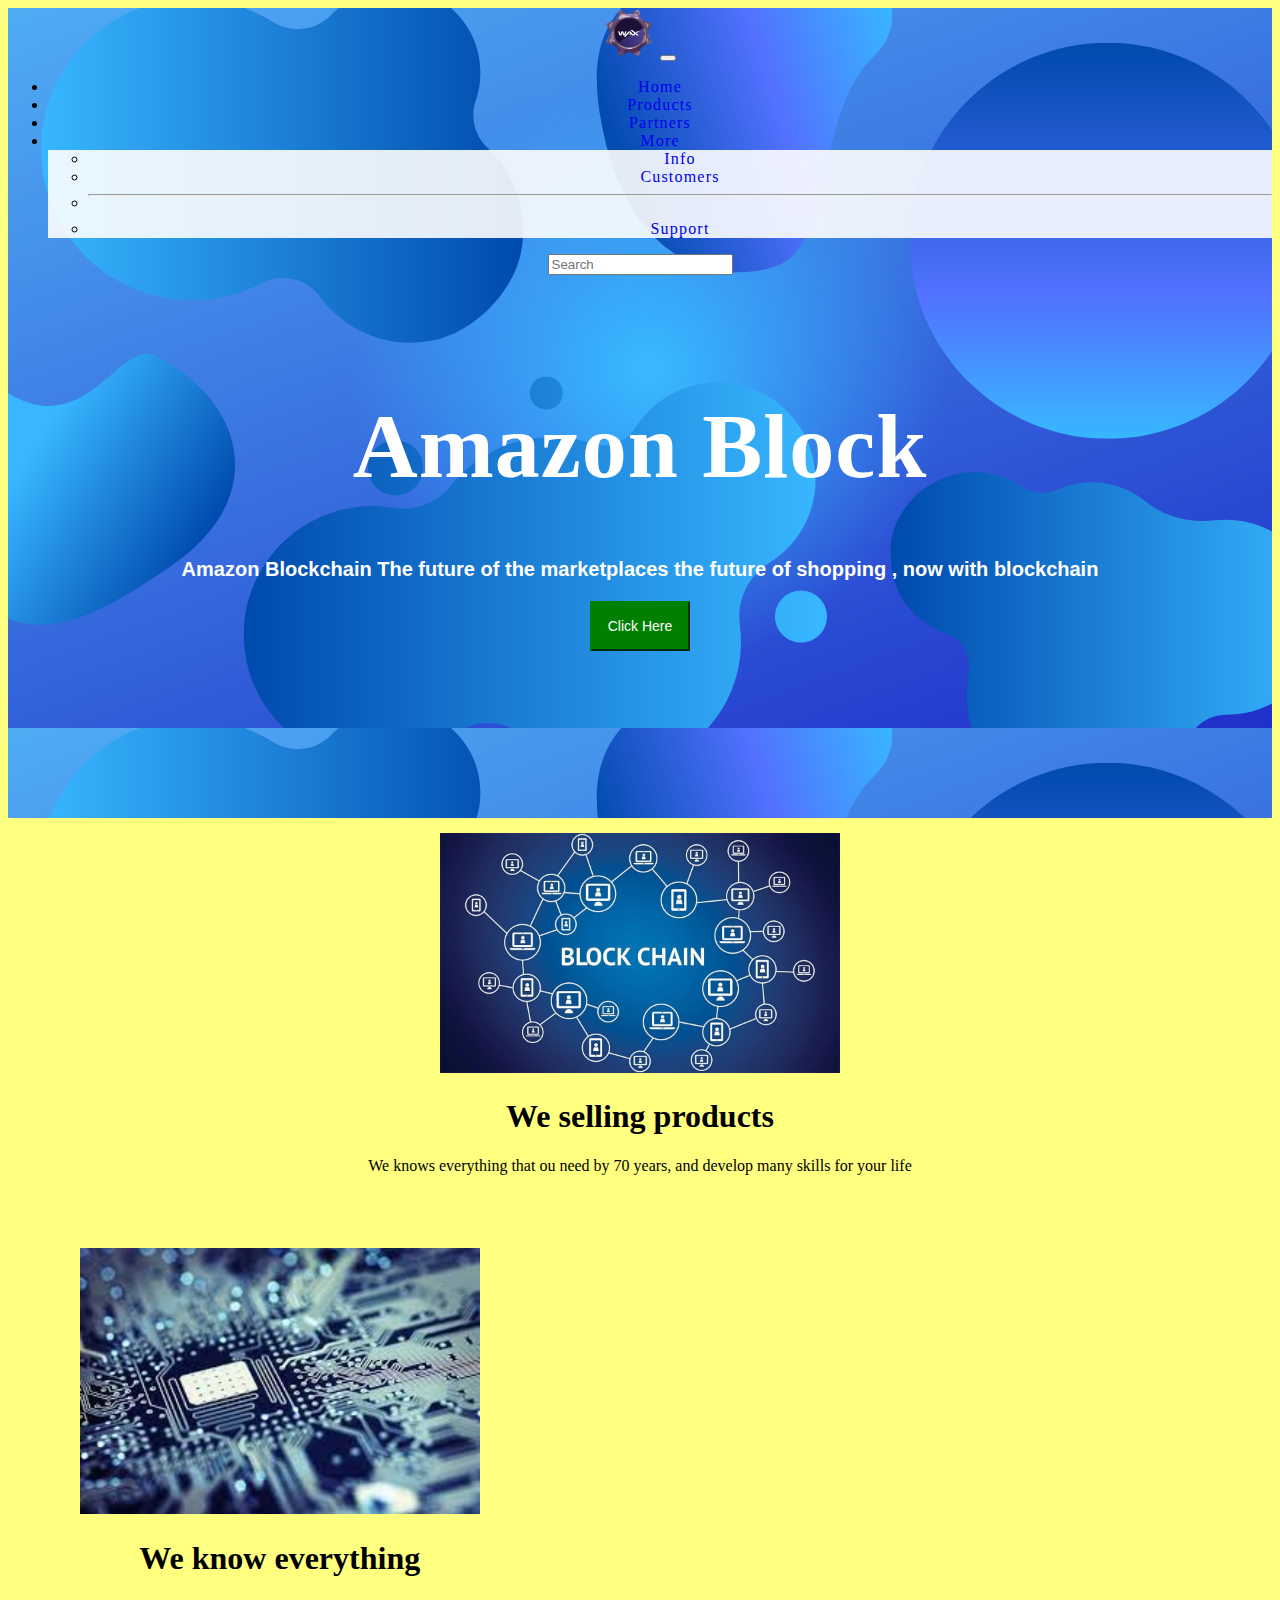
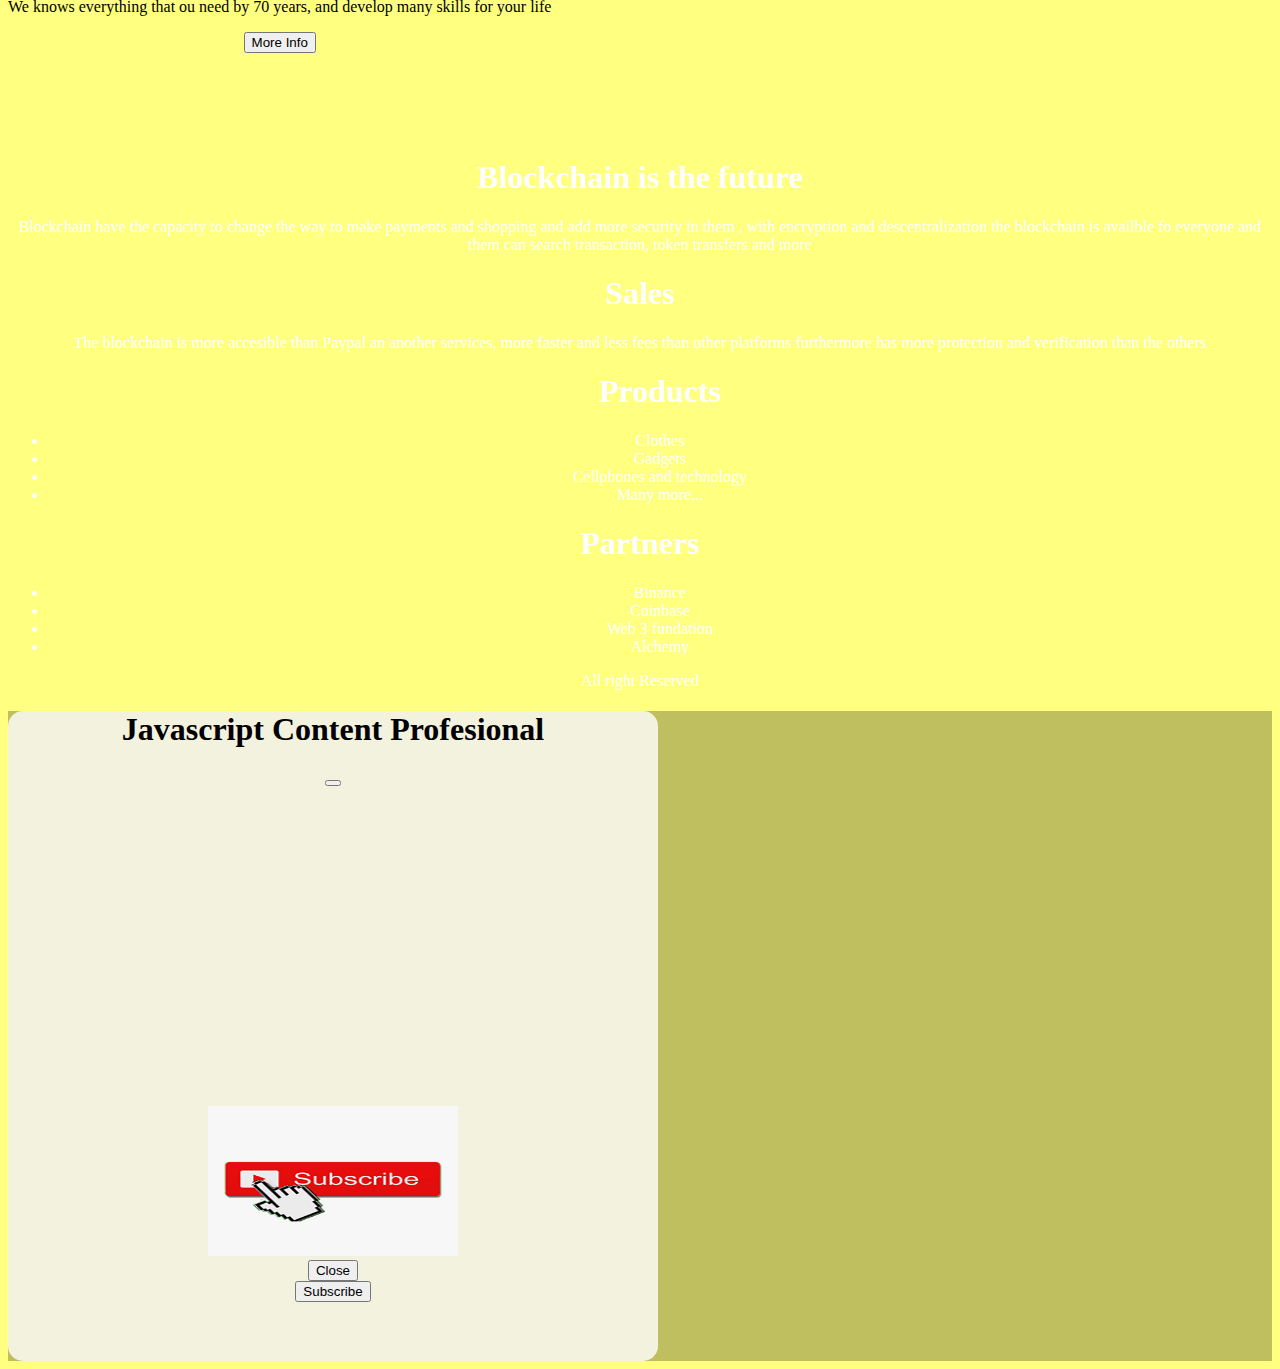
<file: index.html>
<!doctype html>
<html>
  <head>
    <meta charset="utf-8">
    <meta name="viewport" content="width=device-width, initial-scale=1">
    <title>Amazon Block</title>
    <!-- CDN Link Bootstrap -->
    <link href="https://cdn.jsdelivr.net/npm/bootstrap@5.3.0-alpha1/dist/css/bootstrap.min.css" rel="stylesheet" integrity="sha384-GLhlTQ8iRABdZLl6O3oVMWSktQOp6b7In1Zl3/Jr59b6EGGoI1aFkw7cmDA6j6gD" crossorigin="anonymous">
        <!-- Custom Styles -->
    <link rel="stylesheet" href="styles/styles.css">
        <!-- Icons -->
    <link rel="stylesheet" href="https://cdn.jsdelivr.net/npm/bootstrap-icons@1.10.3/font/bootstrap-icons.css">
  </head>
  <body>


<!-- The navbar section-->
 <div class="banner">
   
   <nav class="navbar navbar-expand-lg bg-light">
  <div class="container-fluid">
    <a class="navbar-brand" href="index.html"><img id="img-c-1"src="styles/Images/g.png" /></a>
    <button class="navbar-toggler" type="button" data-bs-toggle="collapse" data-bs-target="#navbarSupportedContent" aria-controls="navbarSupportedContent" aria-expanded="false" aria-label="Toggle navigation">
      <span class="navbar-toggler-icon"></span>
    </button>
    <div class="collapse navbar-collapse" id="navbarSupportedContent">
      <ul class="navbar-nav me-auto mb-2 mb-lg-0">
        <li class="nav-item">
          <a class="nav-link" aria-current="page" href="index.html">Home</a>
        </li>
        <li class="nav-item">
          <a class="nav-link" href="products.html">Products</a>
        </li>
        <li class="nav-item">
          <a class="nav-link" href="partners.html">Partners</a>
        </li>
        <li class="nav-item dropdown">
          <a class="nav-link dropdown-toggle" href="#" role="button" data-bs-toggle="dropdown" aria-expanded="false">
            More
          </a>
          <ul class="dropdown-menu">
            <li><a class="dropdown-item" href="info.html">Info</a></li>
            <li><a class="dropdown-item" href="customers.html">Customers</a></li>
            <li><hr class="dropdown-divider"></li>
            <li><a class="dropdown-item" href="support.html">Support</a></li>
          </ul>
        </li>
       
      </ul>
      <form class="d-flex" role="search">
        <input class="form-control me-2" type="search" placeholder="Search" aria-label="Search">
      </form>
    </div>
  </div>
</nav>
<h1 class="fw-bold display-2 container" id="title1">Amazon Block</h1>

<p id="p-1">Amazon Blockchain The future of the marketplaces the future of shopping , now with blockchain </p>

   <button class="btn btn-primary" id="btn-1" data-bs-toggle="modal" data-bs-target="#Modal-web-1">Click Here</button>


 </div>

<section id ="blog-1">
<section class="blog" id="blog-p-1">
  <div class="container text-center">
    <div class="row ">
      <div class="col-lg-6 col-md-6 col-sm-12"><img src="styles/Images/Blockchain.webp" /></div>
      <div class="col-md-6 col-sm-12">
             <h1 id="h1-1">We selling products </h1>
        <p>We knows everything that ou need by 70 years, and develop many skills for your life   </p></div>
    </div>
  </div>
</section>

<section class="blog" id="blog-p-2">
  <div class="container text-center">
    <div class="row">
      <div class="col-lg-6 col-md-6 col-sm-12"><img src="styles/Images/cds.jpg" /></div>
      <div class="col-md-6 col-md-6 col-sm-12">
        <h1>We know everything</h1>
        <p>We knows everything that ou need by 70 years, and develop many skills for your life   </p>
        <button type="button"  class="btn btn-outline-success"><a href="https://www.github.com">More Info</a></button>
      </div>
    </div>
  </div>
</section>
</section>



<footer class="bg-dark">
  <div class="container">
    <div class="row" id="row-f">
      <div class="col-lg-3 col-md-6 col-sm-12">
         <h1 class="text-warning fw-bold">Blockchain is the future</h1>
         <p>Blockchain have the capacity to change the way to make payments and shopping and add more security in them , with encryption and descentralization the blockchain is availble fo everyone and them can search transaction, token transfers and more</p>
     </div>
     <div class="col-lg-3 col-md-6 col-sm-12">

      <h1 class="text-warning fw-bold">Sales</h1>
         <p>The blockchain is more accesible than Paypal an another services, more faster and less fees than other platforms furthermore has more protection and verification than the others </p>
     </div>
     <div class="col-lg-3 col-md-6 col-sm-12">
      <ul>
        <h1 class="text-warning fw-bold">Products</h1>
        <li>Clothes</li>
        <li>Gadgets</li>
        <li>Cellphones and technology</li>        
        <li>Many more...</li>
      </ul>
     </div>
     <div class="col-lg-3 col-md-6 col-sm-12">


      <h1 class="text-warning fw-bold">Partners</h1>
        <ul>
        <li>Binance</li>
        <li>Coinbase</li>
        <li>Web 3 fundation</li>        
        <li>Alchemy</li>
      </ul>
     </div>
    </div>
    <div>All right Reserved</div>
  </div>

</footer>
  






<!--Modal class-1-->
<div class="modal fade" id="Modal-web-1" tabindex="-1" aria-labelledby="ModalLabel" aria-hidden="true">
  <div class="modal-dialog">
    <div class="modal-content">
      <div class="modal-header">
        <h1 class="modal-title fs-5" id="ModalLabel">Javascript Content Profesional</h1>
        <button type="button" class="btn-close" data-bs-dismiss="modal" aria-label="Close"></button>
      </div>
      <div class="modal-body">
        <iframe width="560" height="315" src="https://www.youtube.com/embed/W6NZfCO5SIk" title="YouTube video player" frameborder="0" allow="accelerometer; autoplay; clipboard-write; encrypted-media; gyroscope; picture-in-picture" allowfullscreen id="iframe-1"></iframe>
         <img id="img-i-1" src="styles/Images/subscribe-1.png" alt="subscribe youtube javascript SEO">
      </div>
      <div class="modal-footer">
        <button type="button" class="btn btn-secondary" data-bs-dismiss="modal">Close</button>
         <form action="https://google.com" target="_blank">
          <input class="btn btn-danger"type="submit" value="Subscribe" />
        </form>

      </div>
    </div>
  </div>
</div>







         <!-- CDN Javascript bootstrap -->
   <script src="https://cdn.jsdelivr.net/npm/bootstrap@5.3.0-alpha1/dist/js/bootstrap.bundle.min.js" integrity="sha384-w76AqPfDkMBDXo30jS1Sgez6pr3x5MlQ1ZAGC+nuZB+EYdgRZgiwxhTBTkF7CXvN" crossorigin="anonymous"></script>
  </body>
</html>
</file>
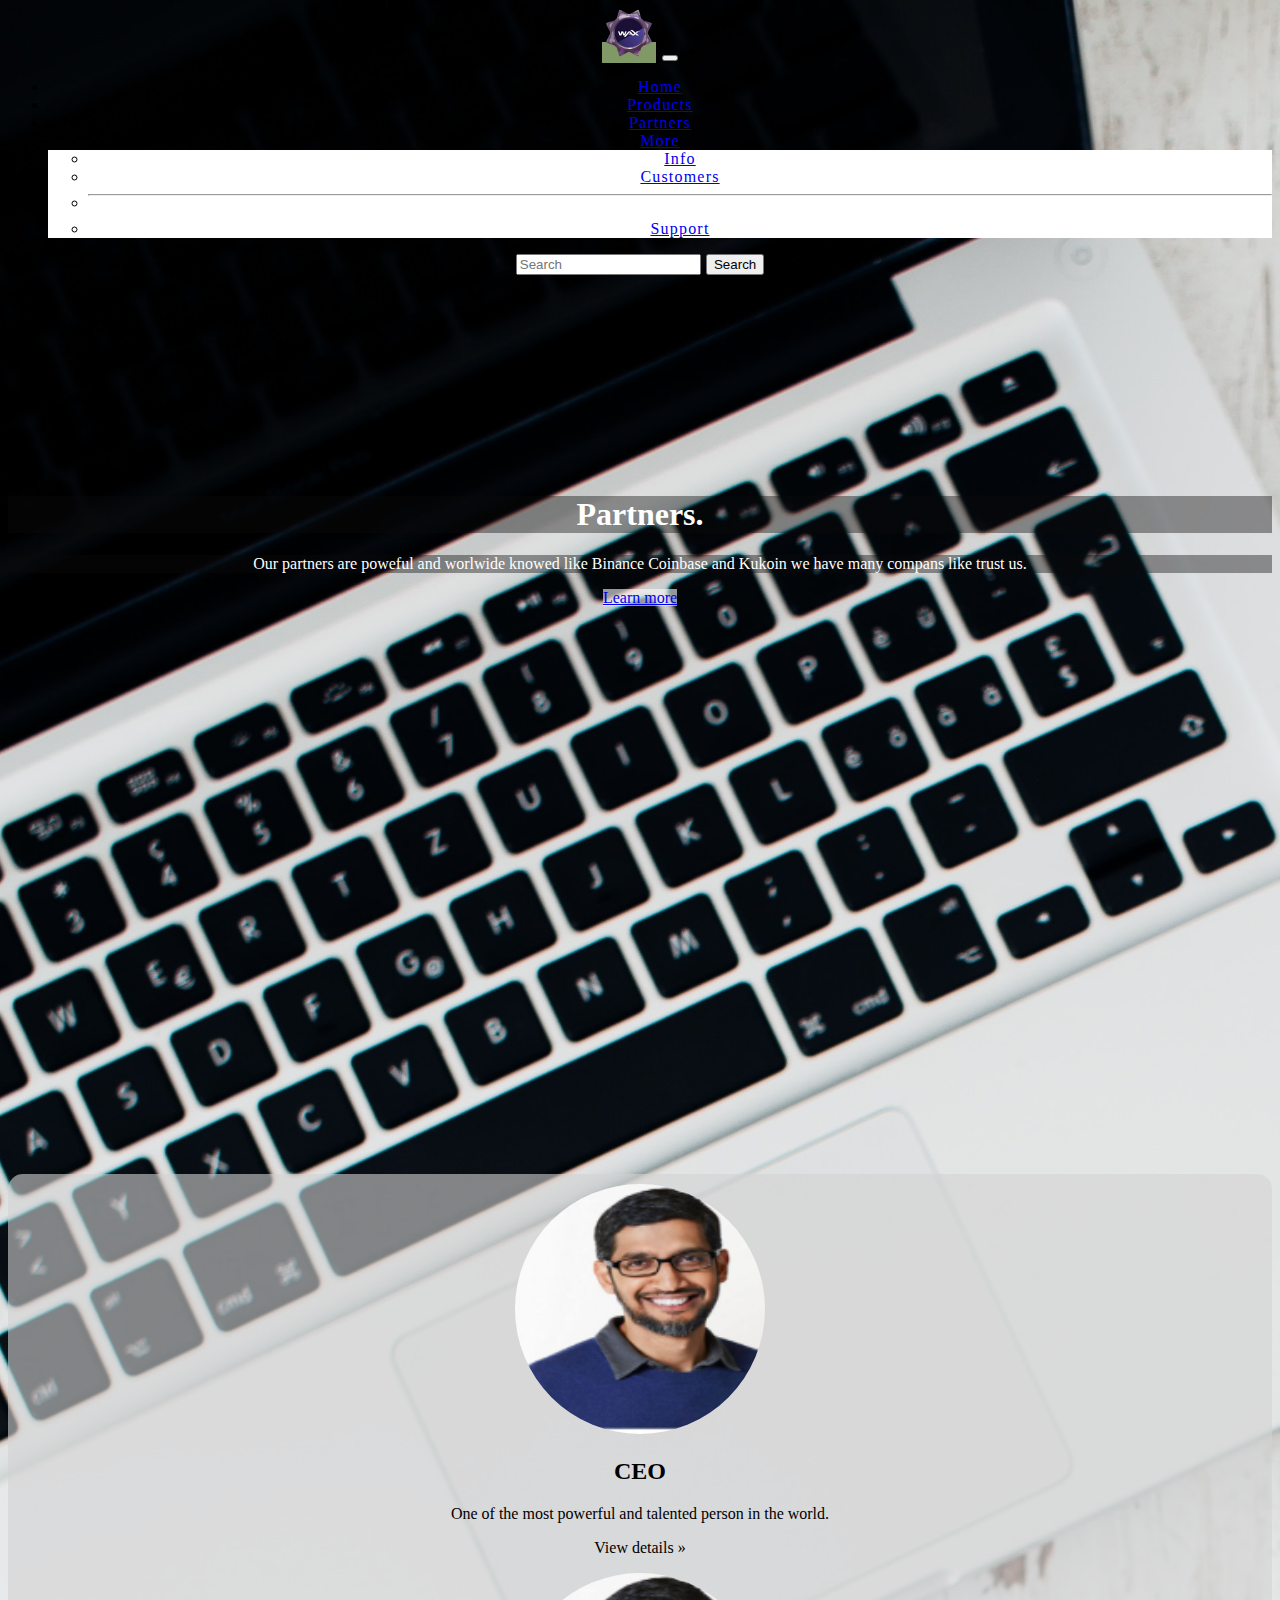
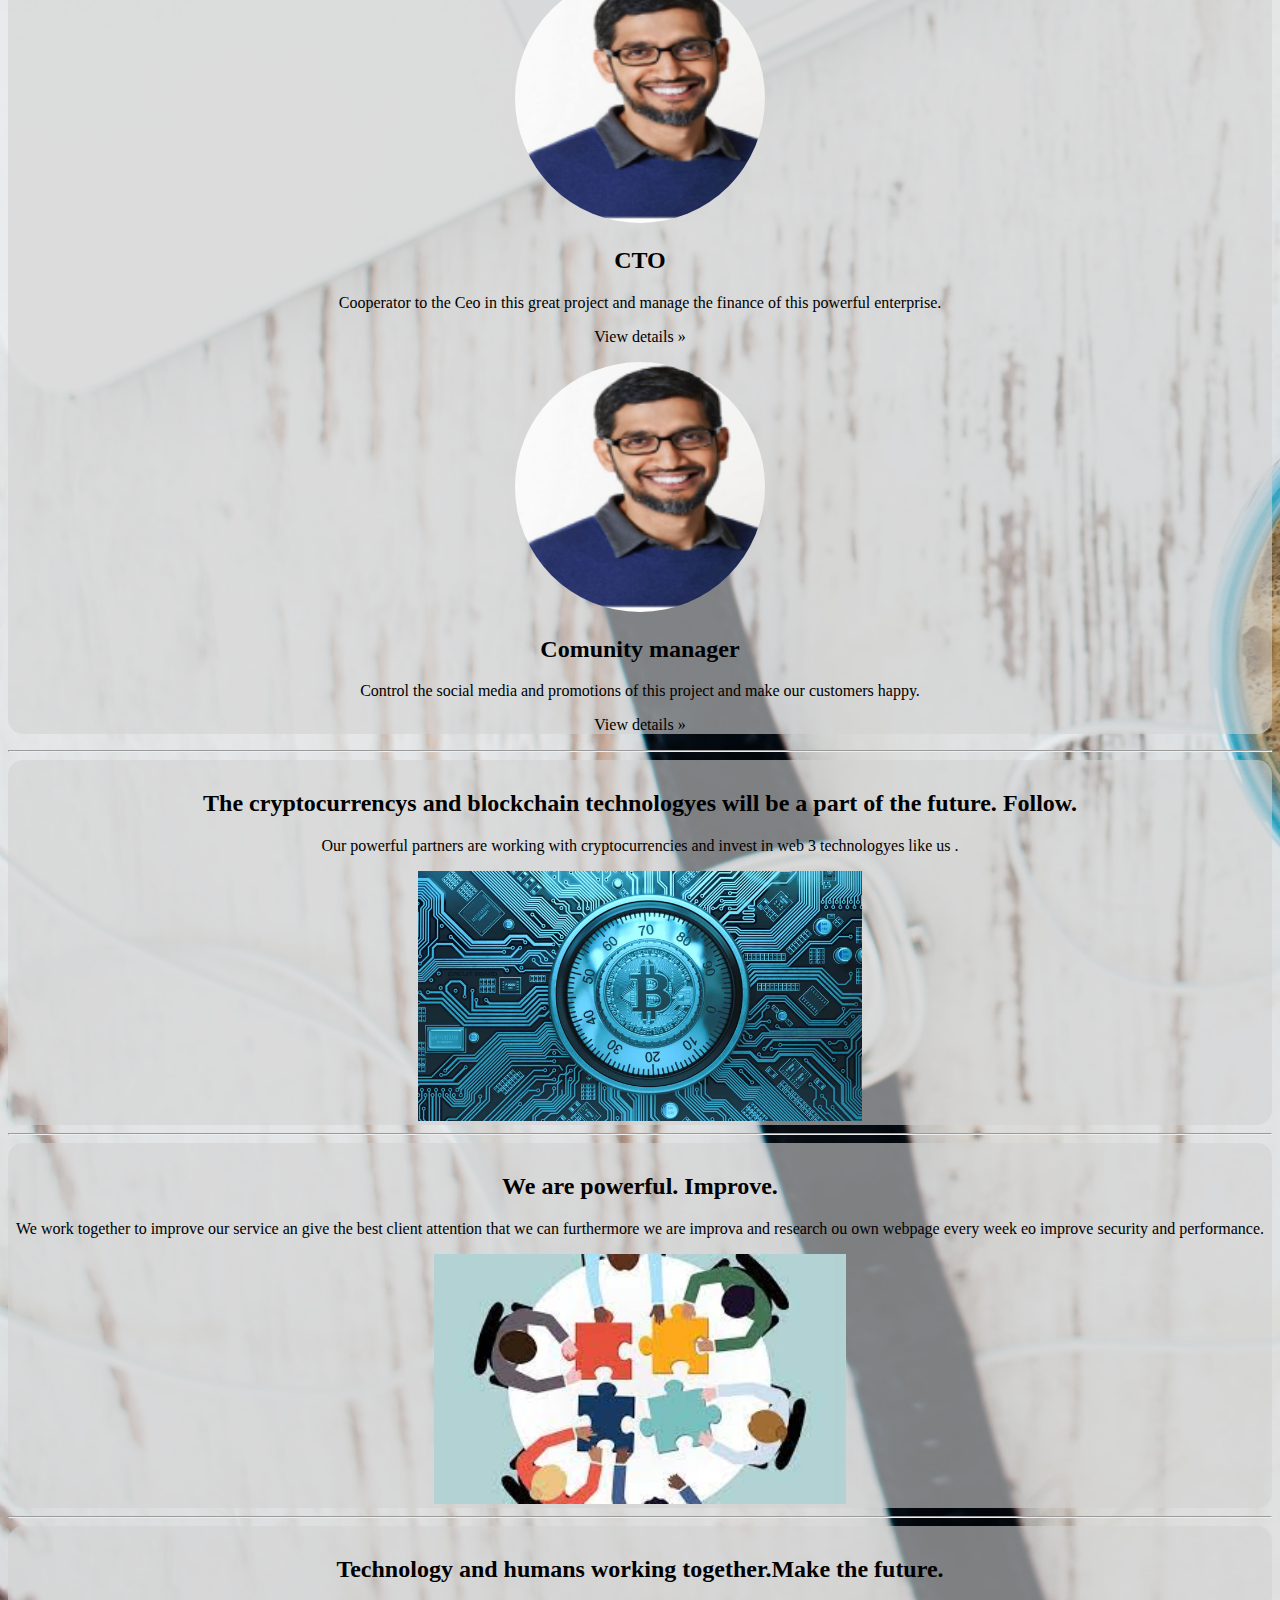
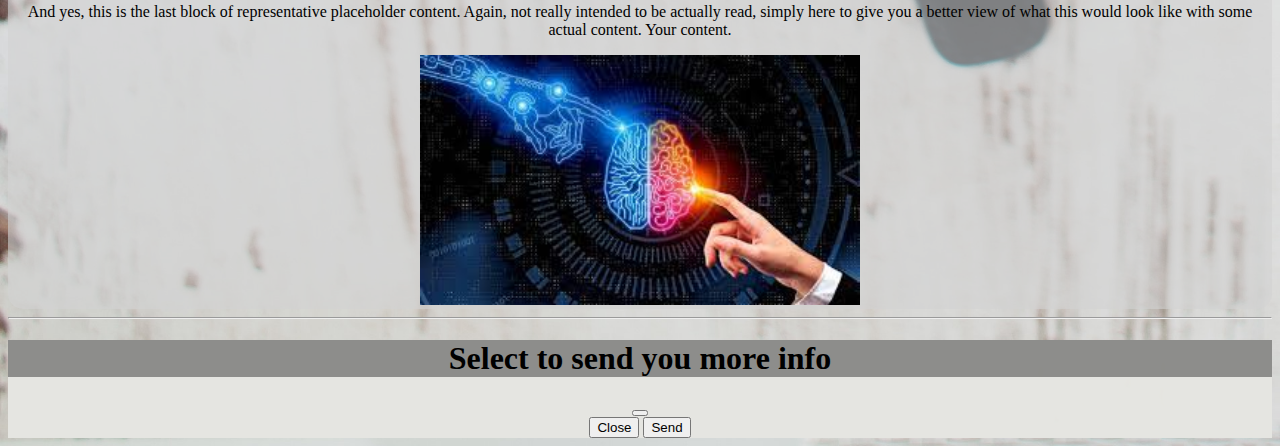
<file: partners.html>
<!doctype html>
<html>
  <head>
    <meta charset="utf-8">
    <meta name="viewport" content="width=device-width, initial-scale=1">
    <title>Partners</title>
    <!-- CDN Link Bootstrap -->
    <link href="https://cdn.jsdelivr.net/npm/bootstrap@5.3.0-alpha1/dist/css/bootstrap.min.css" rel="stylesheet" integrity="sha384-GLhlTQ8iRABdZLl6O3oVMWSktQOp6b7In1Zl3/Jr59b6EGGoI1aFkw7cmDA6j6gD" crossorigin="anonymous">
        <!-- Custom Styles -->
    <link rel="stylesheet" href="styles/partners.css">
        <!-- Icons -->
    <link rel="stylesheet" href="https://cdn.jsdelivr.net/npm/bootstrap-icons@1.10.3/font/bootstrap-icons.css">
  </head>
  <body>


<!-- The navbar section-->
 <div class="banner">
   
   <nav class="navbar navbar-expand-lg bg-light">
  <div class="container-fluid">
    <a class="navbar-brand" href="index.html"><img id="img-c-1"src="styles/Images/g.png" /></a>
    <button class="navbar-toggler" type="button" data-bs-toggle="collapse" data-bs-target="#navbarSupportedContent" aria-controls="navbarSupportedContent" aria-expanded="false" aria-label="Toggle navigation">
      <span class="navbar-toggler-icon"></span>
    </button>
    <div class="collapse navbar-collapse" id="navbarSupportedContent">
      <ul class="navbar-nav me-auto mb-2 mb-lg-0">
        <li class="nav-item">
          <a class="nav-link" aria-current="page" href="index.html">Home</a>
        </li>
        <li class="nav-item">
          <a class="nav-link" href="products.html">Products</a>
        </li>
        <li class="nav-item">
          <a class="nav-link" href="partners.html">Partners</a>
        </li>
        <li class="nav-item dropdown">
          <a class="nav-link dropdown-toggle" href="#" role="button" data-bs-toggle="dropdown" aria-expanded="false">
            More
          </a>
          <ul class="dropdown-menu">
            <li><a class="dropdown-item" href="info.html">Info</a></li>
            <li><a class="dropdown-item" href="customers.html">Customers</a></li>
            <li><hr class="dropdown-divider"></li>
            <li><a class="dropdown-item" href="support.html">Support</a></li>
          </ul>
        </li>
       
      </ul>
      <form class="d-flex" role="search">
        <input class="form-control me-2" type="search" placeholder="Search" aria-label="Search">
        <button class="btn btn-outline-success" type="submit">Search</button>
      </form>
    </div>
  </div>
</nav>

</div>

<div class="container marketing">


<div class="cover-container d-flex w-100 h-100 p-3 mx-auto flex-column" >

  <main class="px-3" id="main-page">
    <h1>Partners.</h1>
    <p class="lead" id="p-m-1">Our partners are poweful and worlwide knowed like Binance Coinbase and Kukoin we have many compans like trust us.</p>
    <p class="lead">
      <a href="https://www.free.com" target="_blank" class="btn btn-lg" id="btn-main">Learn more</a>
    </p>
  </main>

</div>




    <div class="row">
      <div class="col-lg-4">
        <img src="styles/Images/sundar.png" class="img-1-c" />
        <h2 class="fw-normal">CEO</h2>
        <p>One of the most powerful and talented person in the world.</p>
        <p><a class="btn btn-secondary keychainify-checked" data-bs-toggle="modal" data-bs-target="#Modal-pa">View details »</a></p>
      </div>
      <div class="col-lg-4">
        <img src="styles/Images/sundar.png" class="img-1-c" />
        <h2 class="fw-normal">CTO</h2>
        <p>Cooperator to the Ceo in this great project and manage the finance of this powerful enterprise.</p>
        <p><a class="btn btn-secondary keychainify-checked" data-bs-toggle="modal" data-bs-target="#Modal-pa">View details »</a></p>
      </div><!-- /.col-lg-4 -->
      <div class="col-lg-4">
        <img src="styles/Images/sundar.png" class="img-1-c" />
        <h2 class="fw-normal">Comunity manager</h2>
        <p>Control the social media and promotions of this project and make our customers happy.</p>
        <p><a class="btn btn-secondary keychainify-checked" data-bs-toggle="modal" data-bs-target="#Modal-pa">View details »</a></p>
      </div>
    </div>



    <hr class="featurette-divider">

    <div class="row featurette">
      <div class="col-md-7 ">
        <h2 class="featurette-heading fw-normal lh-1">The cryptocurrencys and blockchain technologyes will be a part of the future. <span class="text-muted">Follow.</span></h2>
        <p class="lead">Our powerful partners are working with cryptocurrencies and invest in web 3 technologyes like us .</p>
      </div>
      <div class="col-md-5">
        <img src="styles/Images/partners-i/bitc.jpg">
      </div>
    </div>

    <hr class="featurette-divider">

    <div class="row featurette">
      <div class="col-md-7 order-md-1">
        <h2 class="featurette-heading fw-normal lh-1">We are powerful. <span class="text-muted">Improve.</span></h2>
        <p class="lead">We work together to improve our service an give the best client attention that we can furthermore we are improva and research ou own webpage every week eo improve security and performance.</p>
      </div>
      <div class="col-md-5 ">
        <img src="styles/Images/partners-i/partners.jpg">
      </div>
    </div>

    <hr class="featurette-divider">

    <div class="row featurette">
      <div class="col-md-7">
        <h2 class="featurette-heading fw-normal lh-1">Technology and humans working together.<span class="text-muted">Make the future.</span></h2>
        <p class="lead">And yes, this is the last block of representative placeholder content. Again, not really intended to be actually read, simply here to give you a better view of what this would look like with some actual content. Your content.</p>
      </div>
      <div class="col-md-5">
        <img src="styles/Images/partners-i/t-1.jpg">
      </div>
    </div>

    <hr class="featurette-divider">



  </div>


  


<footer>



</footer>




<!-- Button trigger modal -->


<!-- Modal -->
<div class="modal fade" id="Modal-pa" tabindex="-1" aria-labelledby="exampleModalLabel" aria-hidden="true">
  <div class="modal-dialog">
    <div class="modal-content">
      <div class="modal-header">
        <h1 class="modal-title fs-5" id="exampleModalLabel">Select to send you more info</h1>
        <button type="button" class="btn-close" data-bs-dismiss="modal" aria-label="Close"></button>
      </div>
      <div class="modal-body">
        
  

      </div>
      <div class="modal-footer">
        <button type="button" class="btn btn-secondary" data-bs-dismiss="modal">Close</button>
        <button type="button" class="btn btn-primary">Send</button>
      </div>
    </div>
  </div>
</div>








         <!-- CDN Javascript bootstrap -->
   <script src="https://cdn.jsdelivr.net/npm/bootstrap@5.3.0-alpha1/dist/js/bootstrap.bundle.min.js" integrity="sha384-w76AqPfDkMBDXo30jS1Sgez6pr3x5MlQ1ZAGC+nuZB+EYdgRZgiwxhTBTkF7CXvN" crossorigin="anonymous"></script>
  </body>
</html>
</file>
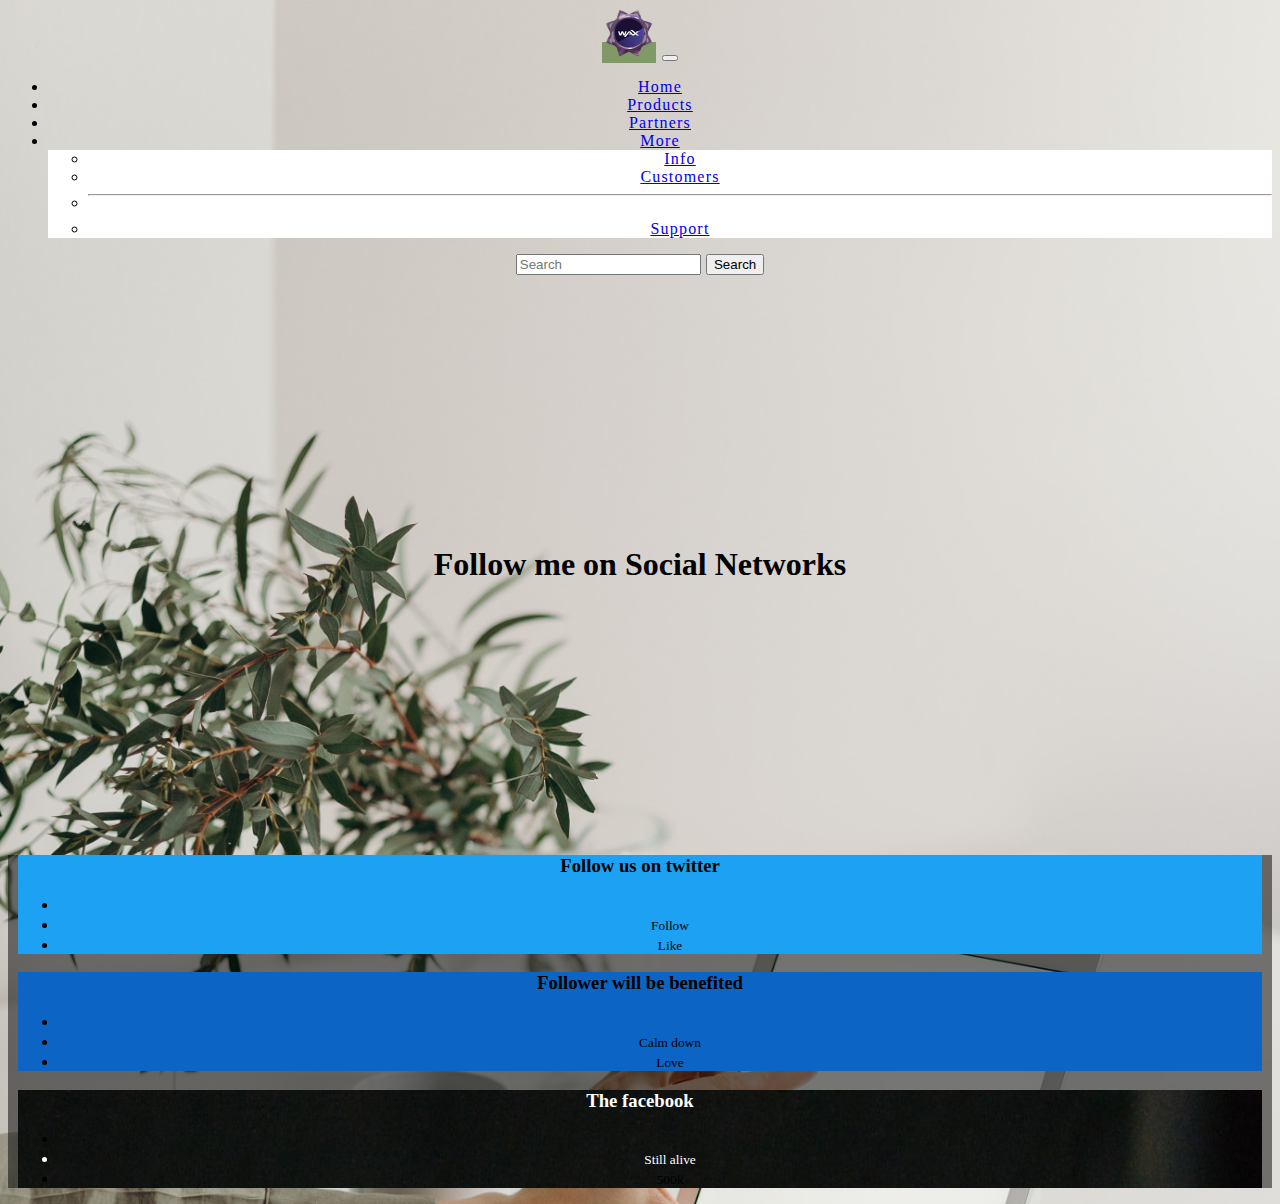
<file: support.html>
<!doctype html>
<html>
  <head>
    <meta charset="utf-8">
    <meta name="viewport" content="width=device-width, initial-scale=1">
    <title>Support</title>
    <!-- CDN Link Bootstrap -->
    <link href="https://cdn.jsdelivr.net/npm/bootstrap@5.3.0-alpha1/dist/css/bootstrap.min.css" rel="stylesheet" integrity="sha384-GLhlTQ8iRABdZLl6O3oVMWSktQOp6b7In1Zl3/Jr59b6EGGoI1aFkw7cmDA6j6gD" crossorigin="anonymous">
        <!-- Custom Styles -->
    <link rel="stylesheet" href="styles/support.css">
        <!-- Icons -->
    <link rel="stylesheet" href="https://cdn.jsdelivr.net/npm/bootstrap-icons@1.10.3/font/bootstrap-icons.css">
  </head>
  <body>


<!-- The navbar section-->
 <div class="banner">
   
   <nav class="navbar navbar-expand-lg bg-light">
  <div class="container-fluid">
    <a class="navbar-brand" href="index.html"><img id="img-c-1"src="styles/Images/g.png" /></a>
    <button class="navbar-toggler" type="button" data-bs-toggle="collapse" data-bs-target="#navbarSupportedContent" aria-controls="navbarSupportedContent" aria-expanded="false" aria-label="Toggle navigation">
      <span class="navbar-toggler-icon"></span>
    </button>
    <div class="collapse navbar-collapse" id="navbarSupportedContent">
      <ul class="navbar-nav me-auto mb-2 mb-lg-0">
        <li class="nav-item">
          <a class="nav-link active" aria-current="page" href="index.html">Home</a>
        </li>
        <li class="nav-item">
          <a class="nav-link" href="products.html">Products</a>
        </li>
        <li class="nav-item">
          <a class="nav-link" href="partners.html">Partners</a>
        </li>
        <li class="nav-item dropdown">
          <a class="nav-link dropdown-toggle" href="#" role="button" data-bs-toggle="dropdown" aria-expanded="false">
            More
          </a>
          <ul class="dropdown-menu">
            <li><a class="dropdown-item" href="info.html">Info</a></li>
            <li><a class="dropdown-item" href="customers.html">Customers</a></li>
            <li><hr class="dropdown-divider"></li>
            <li><a class="dropdown-item" href="support.html">Support</a></li>
          </ul>
        </li>
       
      </ul>
      <form class="d-flex" role="search">
        <input class="form-control me-2" type="search" placeholder="Search" aria-label="Search">
        <button class="btn btn-outline-success" type="submit">Search</button>
      </form>
    </div>
  </div>
</nav>

 </div>


<h1>Follow me on Social Networks</h1>

<div class="row row-cols-1 row-cols-lg-3 align-items-stretch g-4 py-5" id="Social-networks">
      <div class="col">
        <div class="card card-cover h-100 overflow-hidden text-bg-dark rounded-4 shadow-lg" style="background-image: url('styles/Images/twitter.png');">
          <div class="d-flex flex-column h-100 p-5 pb-3 text-white text-shadow-1">
            <h3 class="pt-5 mt-5 mb-4 display-6 lh-1 fw-bold" id="t-c-s-1">Follow us on twitter</h3>
            <ul class="d-flex list-unstyled mt-auto">
              <li class="me-auto">
                
              </li>
              <li class="d-flex align-items-center me-3" id="c-p-1">
                <svg class="bi me-2" width="1em" height="1em"><use xlink:href="#geo-fill"></use></svg>
                <small>Follow</small>
              </li>
              <li class="d-flex align-items-center">
                <svg class="bi me-2" width="1em" height="1em"><use xlink:href="#calendar3"></use></svg>
                <small>Like</small>
              </li>
            </ul>
          </div>
        </div>
      </div>

      <div class="col">
        <div class="card card-cover h-100 overflow-hidden text-bg-dark rounded-4 shadow-lg" style="background-image: url('styles/Images/linken.png'); background-size: cover; background-repeat: no-repeat;">
          <div class="d-flex flex-column h-100 p-5 pb-3 text-white text-shadow-1">
            <h3 class="pt-5 mt-5 mb-4 display-6 lh-1 fw-bold" id="t-c-s-2">Follower will be benefited</h3>
            <ul class="d-flex list-unstyled mt-auto">
              <li class="me-auto">
                
              </li>
              <li class="d-flex align-items-center me-3" id="c-p-2">
                <svg class="bi me-2" width="1em" height="1em"><use xlink:href="#geo-fill"></use></svg>
                <small>Calm down</small>
              </li>
              <li class="d-flex align-items-center">
                <svg class="bi me-2" width="1em" height="1em"><use xlink:href="#calendar3"></use></svg>
                <small>Love</small>
              </li>
            </ul>
          </div>
        </div>
      </div>

      <div class="col">
        <div class="card card-cover h-100 overflow-hidden text-bg-dark rounded-4 shadow-lg" style="background-image: url('styles/Images/face.jpg');">
          <div class="d-flex flex-column h-100 p-5 pb-3 text-shadow-3">
            <h3 class="pt-5 mt-5 mb-4 display-6 lh-1 fw-bold" id="t-c-s-3">The facebook</h3>
            <ul class="d-flex list-unstyled mt-auto">
              <li class="me-auto">
                
              </li>
              <li class="d-flex align-items-center me-3" id="c-p-3">
                <svg class="bi me-2" width="1em" height="1em"><use xlink:href="#geo-fill"></use></svg>
                <small>Still alive</small>
              </li>
              <li class="d-flex align-items-center">
                <svg class="bi me-2" width="1em" height="1em"><use xlink:href="#calendar3"></use></svg>
                <small>500k </small>
              </li>
            </ul>
          </div>
        </div>
      </div>
    </div>













         <!-- CDN Javascript bootstrap -->
   <script src="https://cdn.jsdelivr.net/npm/bootstrap@5.3.0-alpha1/dist/js/bootstrap.bundle.min.js" integrity="sha384-w76AqPfDkMBDXo30jS1Sgez6pr3x5MlQ1ZAGC+nuZB+EYdgRZgiwxhTBTkF7CXvN" crossorigin="anonymous"></script>
  </body>
</html>
</file>
<file: styles/styles.css>
body {
 	text-align: center;
 	background-color: rgba(255, 255, 1, 0.5);


 }

 a {
   text-decoration: none;

 }

 .banner {
 	background-image: url(Images/333.png);
 	width: 100%;
 	height: 90vh;
 	position: center;

 }



.navbar {
	font-size: 16px;
	letter-spacing: 1.2px;

}

.navbar img {
   height: 50px;
}







.nav-item:hover {
  background-color: blue;
  color: white;
  border-radius: 15px;
}

.nav-link:hover {
   color: white;
}


.dropdown-menu {
   background-color: rgba(255, 255, 255, 0.89);
}



.bg-light {
	/* background-color: transparent !important;  /* Define the navbar background-color */
	
}


/*Another part */

#title1 {
   color: white;
   letter-spacing: 1px;
   position: center;
   font-size: 90px;
   margin-top: 120px;
}

#p-1 {
   color: white;
   text-align: center;
   margin-top: 50px;
   font-size: 20px;
   font-weight: bold;
   font-family: sans-serif;
   padding-left: 30px;
   padding-right: 30px;

}


#btn-1 {
   background-color: green;
   color: white;
   border-color: green;
   width: 100px;
   height: 50px;
   font-size: 14px;

}

#btn-1:hover {
   background-color: transparent;
   font-size: 15px;
   font-weight: bold;
   color: white;


}


.blog-1 {
   height: 100%;
   display: flex;
}


.blog img {
   width: 400px;
}

.blog a {
   color: black;
}



#blog-p-1 {
   height: 25rem;
   padding-top: 15px;
  
}

#blog-p-2 {
   padding-top: 15px;
   height: 25rem;
   display: flex;
}





footer {
   color: white;
   font-style: san-serif;
   align-items: stretch;
   display: flex;
}

#row-f {
   padding-top: 90px;


}



/*Modal web 1*/
#Modal-web-1 {
    background-color: rgba(0, 0, 0, 0.25);


}

.modal-content {
   background-color: rgba(255, 0255, 255, 0.8);
   border-color: white;
   border-radius: 15px;
   width: 650px;
   height: 650px;
   position: center;
}

#img-i-1 {
   width: 250px;
   height: 150px;
}

#iframe-1 {
   position: relative;
}












/* Without bootstrap button
a.button {
    -webkit-appearance: button;
    -moz-appearance: button;
    appearance: button;

    text-decoration: none;
    color: initial;
}
*/
</file>
<file: styles/partners.css>
body {
 	text-align: center;
 	background-color: rgba(25, 55, 50, 0.5);
   background-image: url(Images/b-1-2.jpg);
   background-size  : cover;/*Help to pocitioned the background image contain cover auto*/
   position: center;
   background-repeat: no-repeat; /*No repeat the image*/
 }


.navbar {
	font-size: 16px;
	letter-spacing: 1.2px;

}

.navbar-brand {
    background-color: #809966;
    padding: 2px;

}



.dropdown-menu {
   background-color: white;
}



.navbar img {
   height: 50px;
}

.navbar-brand {
    background-color: #809966;
    padding: 2px;

}

.nav-item:hover {
  background-color: blue;
  color: white;
  border-radius: 15px;
}

.nav-link:hover {
   color: white;
}






.bg-light {
	/* background-color: transparent !important;  /* Define the navbar background-color */
	
}









#main-page {
   height: 500px;
   width: 100%;
   position: center;
   text-align: center;
   padding-top: 200px;
   padding-bottom: 199px;
   border-radius: 10px;
   color: white;
}



#btn-main {
   background-color: rgba(250, 250, 250, 0.60);
   font-family: georgia;
}

#btn-main:hover {
   background-color: rgba(250, 250, 250, 0.95);
   font-weight: bold;
   color: black;
}

h1 {
   background-color: rgba(10, 10, 10, 0.40);
}

#p-m-1 {
   background-color: rgba(10, 10, 10, 0.40);

}

.row img {
   height: 250px;
}

.row {
   padding-top: 10px;
   background-color: rgba(210, 210, 210, 0.60);
   border-radius: 15px;
}


.featurette-divider {
    color: white;
    padding: auto;
}




#Modal-pa {
   position: center;
   background-color: rgba(1, 1, 1, 0.89);

}

.modal-dialog {
   background-color: rgba(255, 255, 250, 0.89);
}


.img-1-c {
   border-radius: 50%;
   width: 250px;
   height: 250px;
}


.img-1-c:hover {
   border-radius: 50%;
   width: 270px;
   height: 270px;

}
</file>
<file: styles/support.css>
body {
 	text-align: center;
 	background-color: rgba(255, 255, 255, 0.5);
    background-image: url(Images/b-1-1.jpg);
    background-size: cover;
    background-repeat: no-repeat;
 }



.navbar {
	font-size: 16px;
	letter-spacing: 1.2px;

}


.bg-light {
	/* background-color: transparent !important;  /* Define the navbar background-color */
	
}


.dropdown-menu {
   background-color: white;
}



.navbar img {
   height: 50px;
}

.navbar-brand {
    background-color: #809966;
    padding: 2px;

}

.nav-item:hover {
  background-color: blue;
  color: white;
  border-radius: 15px;
}

.nav-link:hover {
   color: white;
}






.bg-light {
    /* background-color: transparent !important;  /* Define the navbar background-color */
    
}

h1 {
    padding-top: 250px;
    padding-bottom: 250px;
    background-image: rgba(0, 0, 0, 0.49);
}


#Social-networks {
    background-color: rgba(0, 0, 0, 0.5);
    padding-left: 10px;
    padding-right: 10px;
}

#t-c-s-1 {
    color: black;
}

#t-c-s-2 {
   color: black;
}

#t-c-s-3 {
    color: white;
}


#c-p-1 {
    color: black;
}

#c-p-2 {
   color: black;
}

#c-p-3 {
   color: white; 
}
</file>
